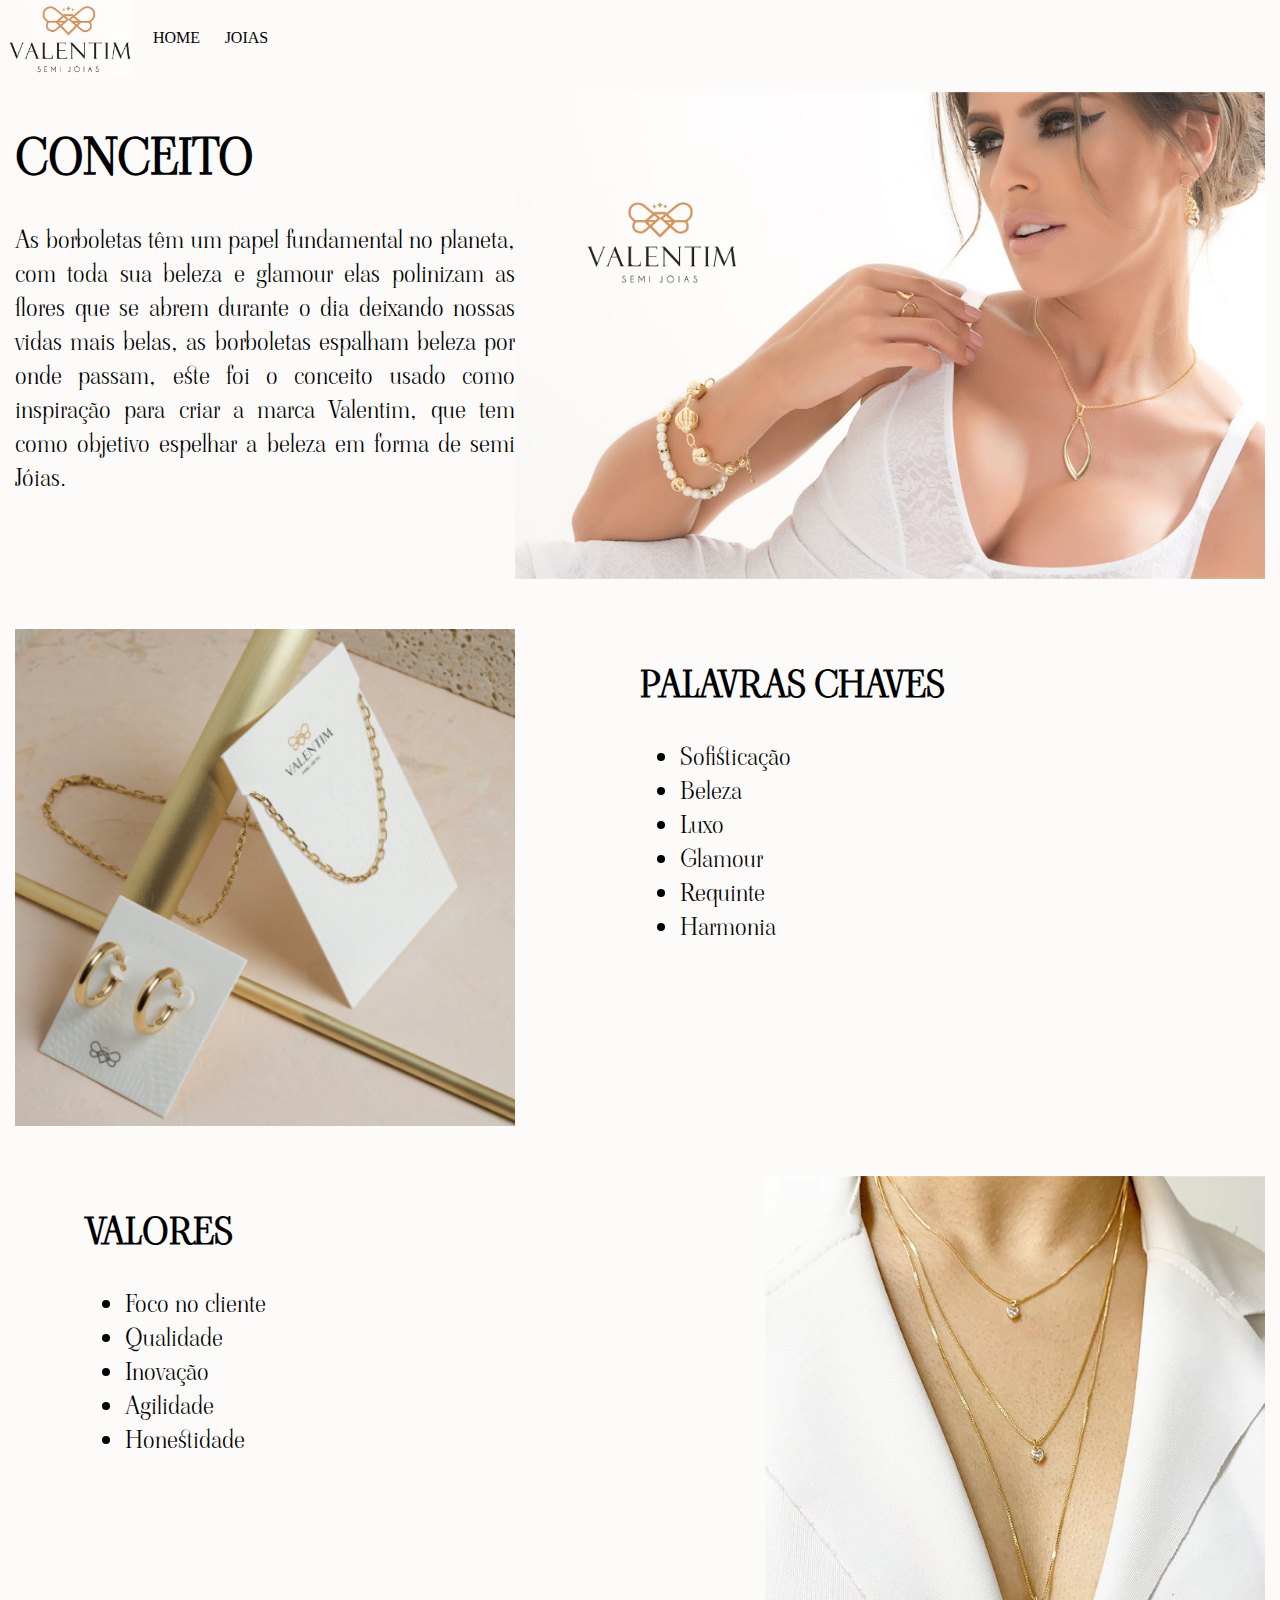
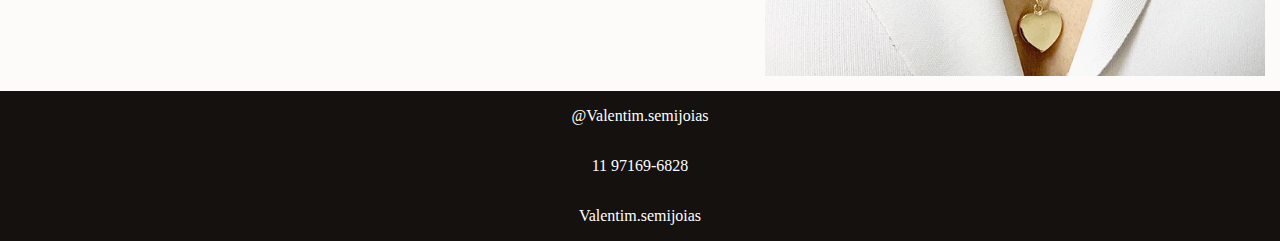
<file: index.html>
<!DOCTYPE html>
<html lang='pt-br'>
    <head>
        <meta charset="UTF-8">
        <title> Valentim</title>
        <link rel="stylesheet" type='text/css' href="estilo.css"/> 
        <!--Importação de fonte-->
        <link rel="preconnect" href="https://fonts.gstatic.com">
        <link href="https://fonts.googleapis.com/css2?family=Viaoda+Libre&display=swap" rel="stylesheet">
    </head>
    <body>
        <header class='cabecalho'>
            <img id='logo' src="imagens/logo.png" alt="logo escrito Valetim semi joias">
            <nav>
                <a href="index.html">HOME</a>
                <a href="sobre.html">JOIAS</a>
            </nav>
        </header>
        <main class='main'>
            <article class="principal">
                <img id="capa" src="imagens/capa.jpg" alt= "mulher utilizando joias da marca"/>
                <div>
                    <h1> CONCEITO</h1> 
                    <p>As borboletas têm um papel fundamental no planeta, com toda sua beleza 
                        e glamour elas polinizam as flores que se abrem durante o dia deixando nossas vidas
                        mais belas, as borboletas espalham beleza por onde passam, este foi o conceito
                        usado como inspiração para criar a marca Valentim, que tem como objetivo espelhar
                        a beleza em forma de semi Jóias.</p>
                </div>
            </article>
            <article class='secundaria'>
                <img id='apresentacao' src="imagens/produto.png" alt='imagem com colar e brinco'/>
                <div class='lista'>
                    <h2>PALAVRAS CHAVES</h2>
                    <ul>
                    <li>Sofisticação</li>
                    <li>Beleza</li>
                    <li>Luxo</li>
                    <li>Glamour</li>
                    <li>Requinte</li>
                    <li>Harmonia</li>
                    </ul>
                </div>
            </article>
            <article class='terciaria'>
                <img id='apresentacao' src="imagens/inicial.jpeg" alt='imagem página inicial'/>
                <div class='valores'>
                    <h2>VALORES</h2>
                    <ul>
                    <li>Foco no cliente</li>
                    <li>Qualidade</li>
                    <li>Inovação</li>
                    <li>Agilidade</li>
                    <li>Honestidade</li>
                    </ul>
                </div>
            </article>
        </main>
        <footer class="rodape">
            <p>@Valentim.semijoias</p>
            <p> 11 97169-6828</p>
            <p>Valentim.semijoias</p> 
        </footer>
    </body>
</html>
</file>
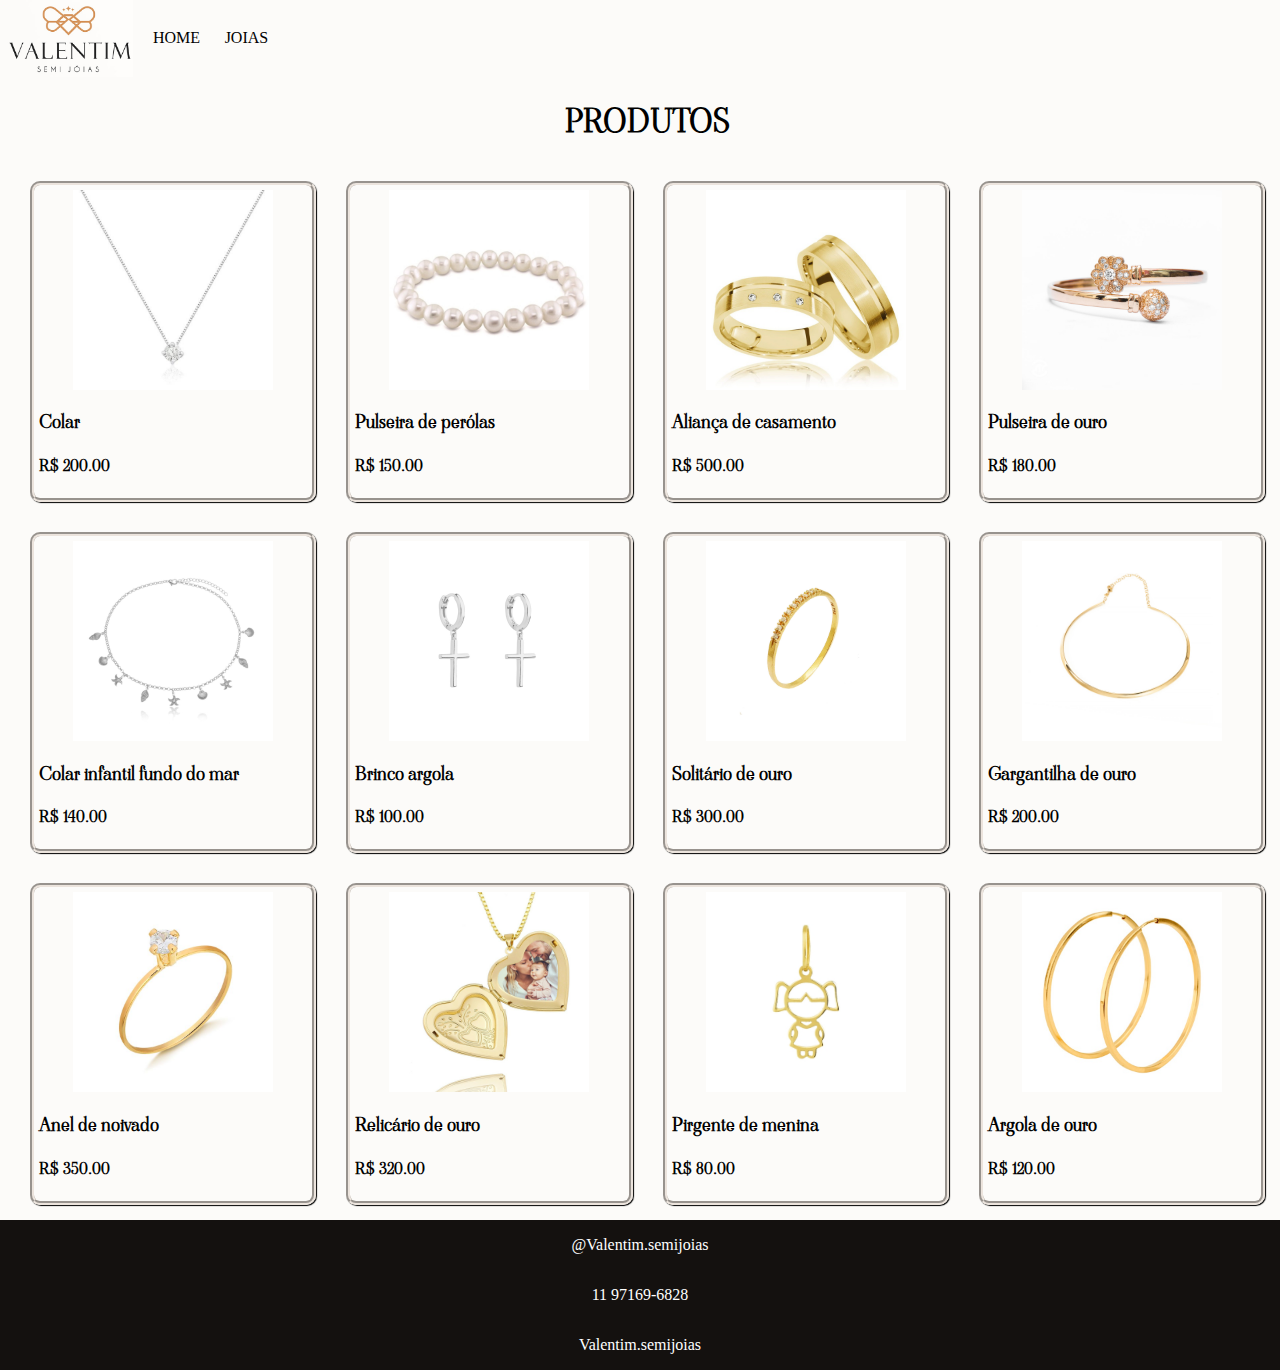
<file: sobre.html>
<!DOCTYPE html>
<html lang="pt-br">
<head>
    <meta charset="UTF-8">
    <title>Jóias</title>
    <link rel="stylesheet" type='text/css' href="estilo.css"/> 
    <link rel="preconnect" href="https://fonts.gstatic.com">
    <link href="https://fonts.googleapis.com/css2?family=Viaoda+Libre&display=swap" rel="stylesheet">
</head>
<body>
    <header class='cabecalho'>
        <img id='logo' src="imagens/logo.png" alt="logo escrito Valetim semi joias"/>
        <nav>
            <a href="index.html">HOME</a>
            <a href="sobre.html">JOIAS</a>
        </nav>
    </header>
    <main class="produtos">
        <div class="titulo-produto">
        <h1>PRODUTOS</h1>
        </div>
        <div class='grid'>
            <section class="item">
                <div class='imagens'>
                    <img src="imagens/colar.png" alt="imagem de um colar"/>
                </div>
                <h3>Colar</h3>
                <p class="preco">R$ 200.00 </p>
            </section>
            <section class="item">
                <div class='imagens'>
                    <img src="imagens/perolas.jpeg" alt="imagem de uma pulseira"/>
                </div>
                <h3>Pulseira de perólas</h3>
                <p class="preco">R$ 150.00 </p>
            </section>
            <section class="item">
                <div class='imagens'>
                    <img src="imagens/aliança de casamento.jpeg" alt="imagem de uma aliança"/>
                </div>
                <h3>Aliança de casamento</h3>
                <p class="preco">R$ 500.00 </p>
            </section>
            <section class="item">
                <div class='imagens'>
                    <img src="imagens/pulseira de ouro.jpeg" alt="imagem de uma pulseira de ouro"/>
                </div class='imagens'>
                <h3>Pulseira de ouro</h3>
                <p class="preco">R$ 180.00 </p>
            </section>
            <section class="item">
                <div class='imagens'>
                    <img src="imagens/colar infantil.jpeg" alt="imagem de um colar infantil"/>
                </div>
                <h3>Colar infantil fundo do mar</h3>
                <p class="preco">R$ 140.00 </p>
            </section>
            <section class="item">
                <div class='imagens'>
                    <img src="imagens/brinco.jpeg" alt="imagem de um brinco de cruz prateado"/>
                </div>
                <h3>Brinco argola</h3>
                <p class="preco">R$ 100.00 </p>
            </section>
            <section class="item">
                <div class='imagens'>
                    <img src="imagens/solitario.jpeg" alt="imagem de um solitário de ouro"/>
                </div>
                <h3>Solitário de ouro</h3>
                <p class="preco">R$ 300.00 </p>
            </section>
            <section class="item">
                <div class='imagens'>
                    <img src="imagens/gargantilha.jpeg" alt="imagem de uma gargantilha de ouro"/>
                </div class='imagens'>
                <h3>Gargantilha de ouro</h3>
                <p class="preco">R$ 200.00 </p>
            </section>
            <section class="item">
                <div class='imagens'>
                    <img src="imagens/noivado.jpeg" alt="imagem de um anel de noivado"/>
                </div class='imagens'>
                <h3>Anel de noivado</h3>
                <p class="preco">R$ 350.00 </p>
            </section>
            <section class="item">
                <div class='imagens'>
                    <img src="imagens/relicario.jpeg" alt="imagem de um relicário de ouro"/>
                </div class='imagens'>
                <h3>Relicário de ouro</h3>
                <p class="preco">R$ 320.00 </p>
            </section>
            <section class="item">
                <div class='imagens'>
                    <img src="imagens/pirgente.jpeg" alt="imagem de um pirgente de menina"/>
                </div class='imagens'>
                <h3>Pirgente de menina</h3>
                <p class="preco">R$ 80.00 </p>
            </section>
            <section class="item">
                <div class='imagens'>
                    <img src="imagens/argola.jpeg" alt="imagem de uma argola de ouro"/>
                </div class='imagens'>
                <h3>Argola de ouro</h3>
                <p class="preco">R$ 120.00 </p>
            </section>
        </div>
    </main>
    <footer class="rodape">
        <p>@Valentim.semijoias</p>
        <p> 11 97169-6828</p>
        <p>Valentim.semijoias</p> 
    </footer>
</body>
</html>
</file>
<file: estilo.css>
body {
    background: #FCFBF9; 
    padding: 0;
    margin:0;
}

#logo{
    width: 10%;
    margin-right: 20px;
    margin-left: 5px;
}

.cabecalho{ 
    display: flex;
    flex-direction: row;
    justify-content:left ;
    align-items:center;
}

nav{
    display: flex;
    justify-content: space-between;
    width: 9vw;    
}

a{
    color: black;
    text-decoration: none;
}

a:hover{

    font-size: 20px ;
    color: #D4945B;
}

a:active{

    color: black;
}

#capa{
    width: 60%;
}

#apresentacao{
    width: 40%;
}

.main{
    font-family: 'Viaoda Libre', cursive;
    text-align: justify;
    margin: 15px;
    font-size: 24px
}

.principal{
    display: flex;
    flex-direction: row-reverse;
    justify-content: space-between;
}

.secundaria{
    display: flex;
    flex-direction: row;
    justify-content: space-between;
    margin-top: 50px;
}

.terciaria{
    display: flex;
    flex-direction: row-reverse;
    justify-content: space-between;
    margin-top: 50px;
}

.lista{
    width: 50%;
}

.valores{
    margin-left: 70px;

}

.rodape{
    height: 150px;
    width: 100%;
    background-color: #14110F;
    color: white;
    display: flex;
    justify-content: center;
    align-items: center;
    flex-direction: column;
}


/*Página secundária*/

.produtos{
    font-family: 'Viaoda Libre', cursive;
    margin-top: 20px;
    margin-left: 15px;
}

.titulo-produto{
    text-align: center;
}

.grid{
    display:grid;
    grid-template-columns: 1fr 1fr 1fr 1fr ;
}

.item{
    border: 4px groove #ECE4DD ;
    border-radius: 10px;
    margin: 15px;
    padding: 5px;
    box-shadow: 1.0px 1.0px 1.0px black;
}

.item img{
    height: 200px;
}

.item:hover{
    border-color: #D4945B;
    box-shadow: 1.2px 1.2px 1.2px #D4945B;
}

.imagens{
    display: flex;
    width: 100%;
    justify-content: center;
    align-items: center;
}

.preco{
    font-weight: bold;
}
</file>
